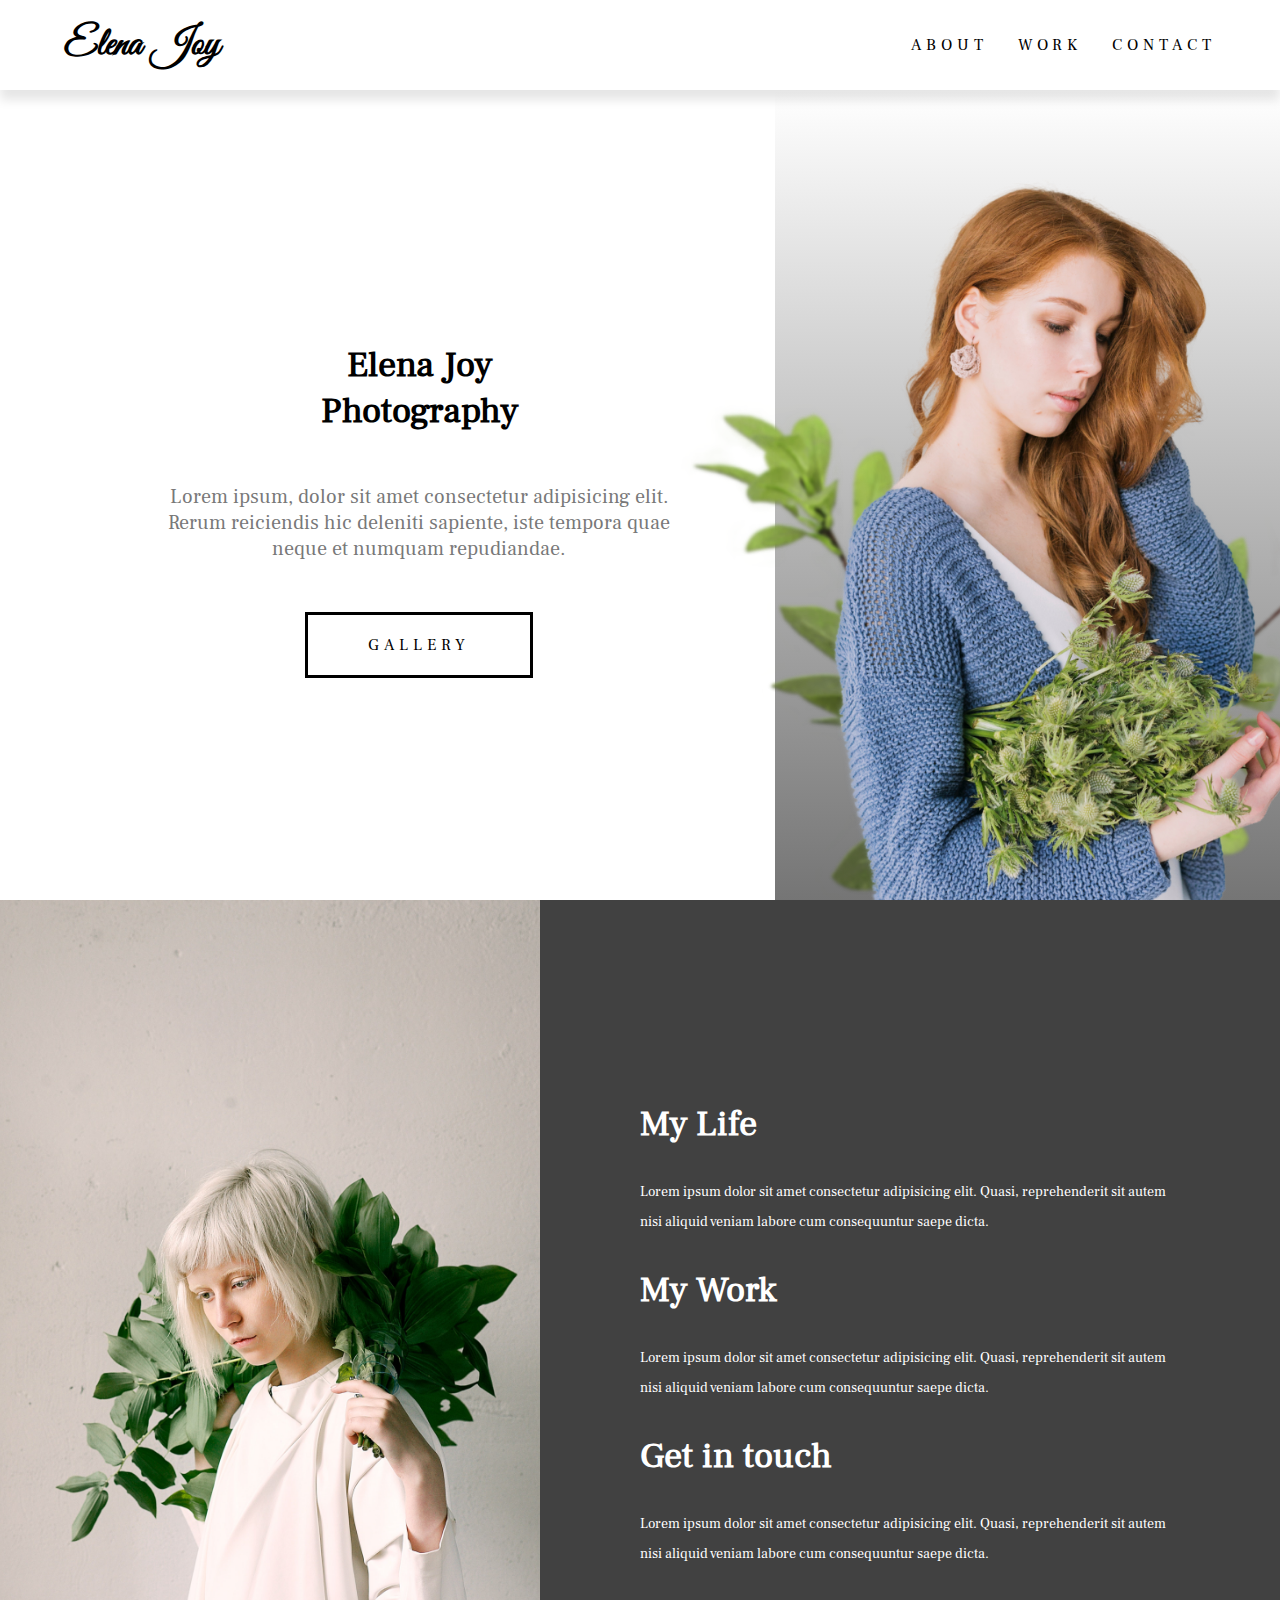
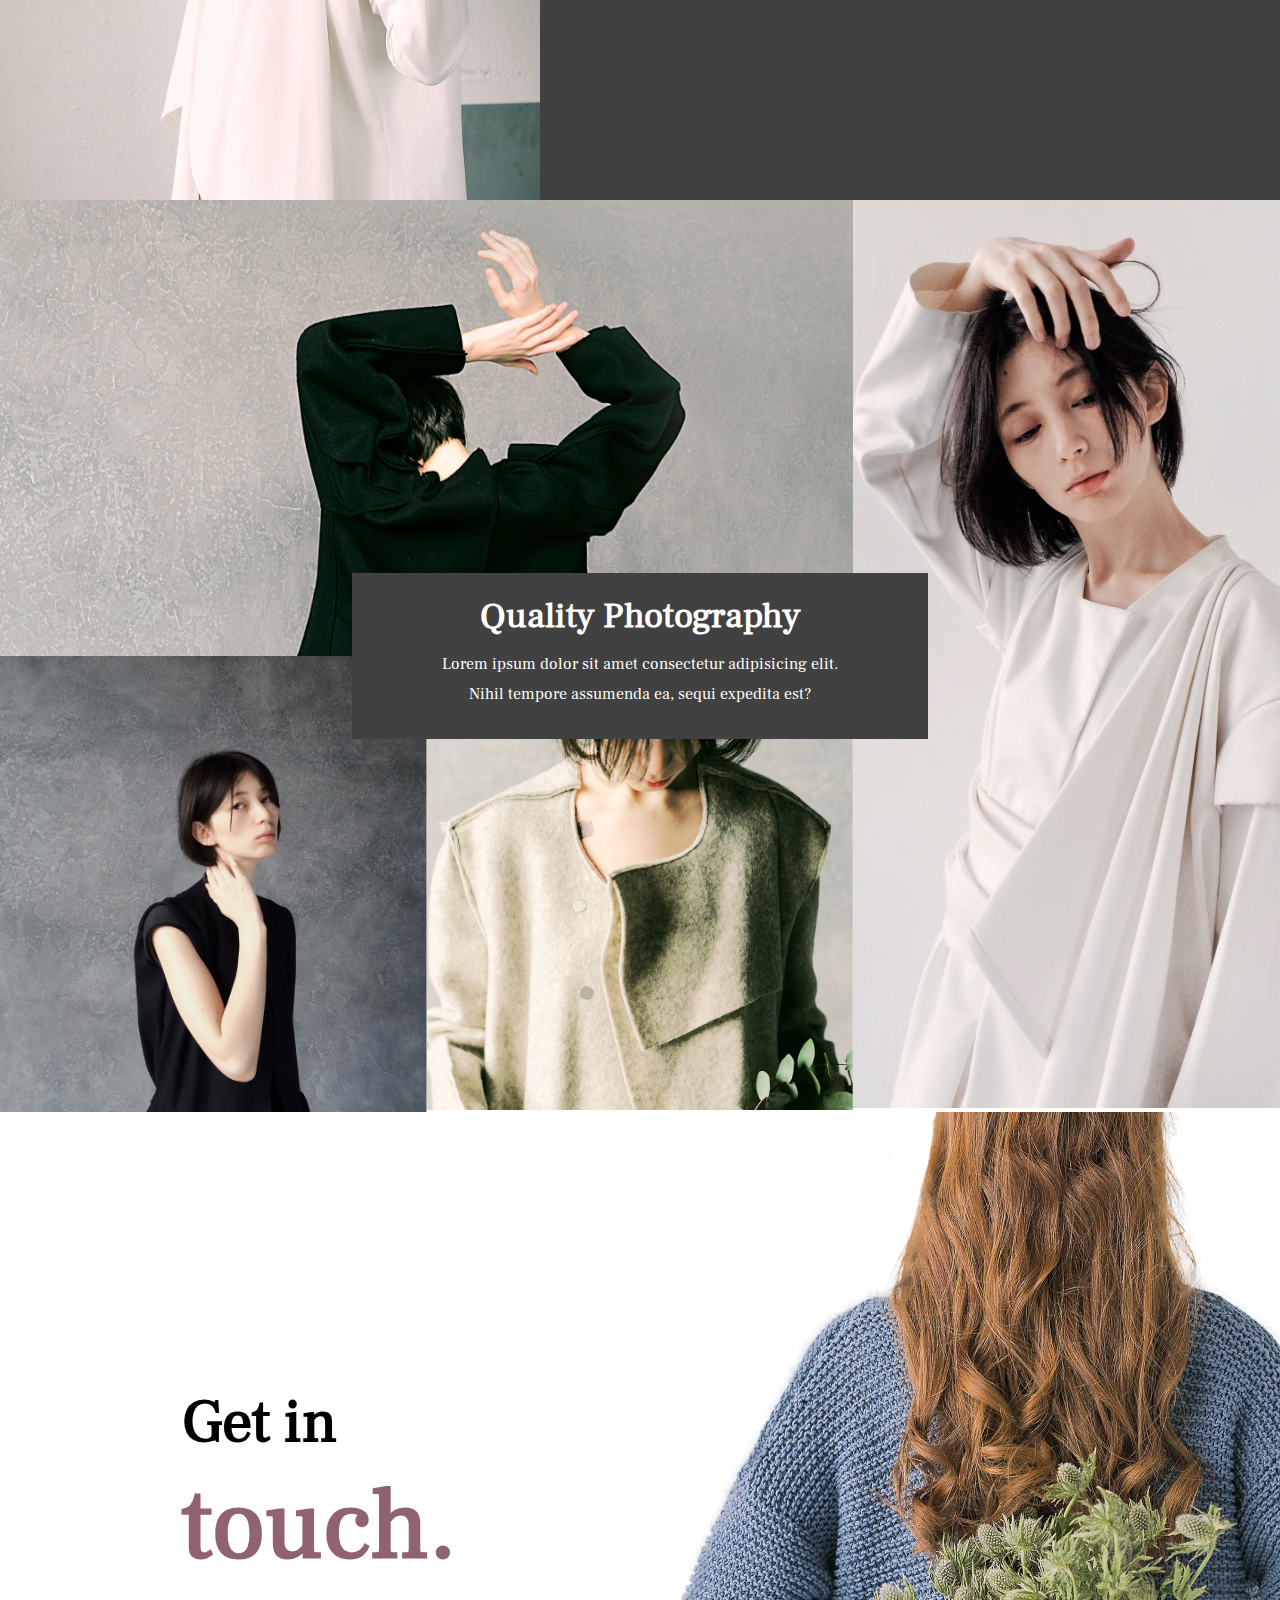
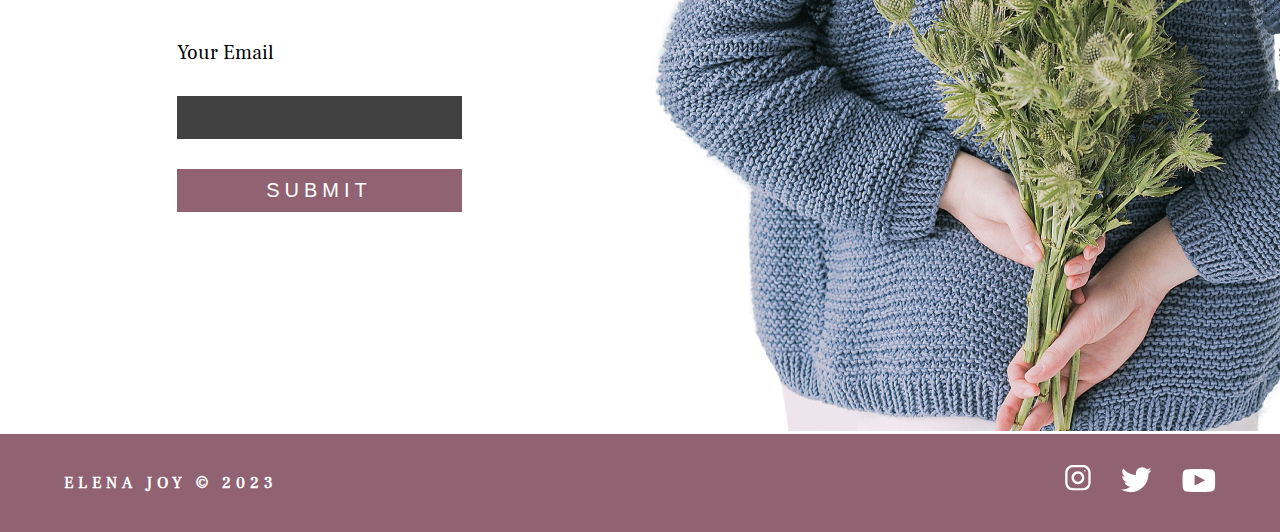
<file: DEVED-Photography Website/index.html>
<!DOCTYPE html>
<html lang="en">
  <head>
    <meta charset="UTF-8" />
    <meta http-equiv="X-UA-Compatible" content="IE=edge" />
    <meta name="viewport" content="width=device-width, initial-scale=1.0" />
    <meta
      name="Professional Photographer"
      content="Professional Photographer available for weddings and special events."
    />
    <link rel="stylesheet" href="./style.css" />
    <title>Elena Joy | Photographer</title>
  </head>
  <body>
    <header class="main-head">
      <nav>
        <h1 id="logo">Elena Joy</h1>
        <ul class="nav-links">
          <li><a href="#about">About</a></li>
          <li><a href="#work">Work</a></li>
          <li><a href="#contact">Contact</a></li>
        </ul>
      </nav>
    </header>
    <main>
      <section class="hero">
        <div class="hero-introduction flex">
          <h2>
            Elena Joy <br />
            Photography
          </h2>
          <p>
            Lorem ipsum, dolor sit amet consectetur adipisicing elit. Rerum
            reiciendis hic deleniti sapiente, iste tempora quae neque et numquam
            repudiandae.
          </p>
          <a href="#gallery">Gallery</a>
        </div>
        <div class="hero-img">
          <img class="hero-elena" src="./img/elena-joy.png" alt="Elena Joy" />
          <img src="./img/plant1.png" alt="" class="plant1 plant" />
          <img src="./img/plant2.png" alt="" class="plant2 plant" />
        </div>
      </section>
      <section class="about" id="about">
        <div class="about-img">
          <img src="./img/about-image.png" alt="" />
        </div>
        <div class="about-text flex">
          <div class="about-life">
            <h3>My Life</h3>
            <p>
              Lorem ipsum dolor sit amet consectetur adipisicing elit. Quasi,
              reprehenderit sit autem nisi aliquid veniam labore cum
              consequuntur saepe dicta.
            </p>
          </div>
          <div class="about-work">
            <h3>My Work</h3>
            <p>
              Lorem ipsum dolor sit amet consectetur adipisicing elit. Quasi,
              reprehenderit sit autem nisi aliquid veniam labore cum
              consequuntur saepe dicta.
            </p>
          </div>
          <div class="about-contact">
            <h3>Get in touch</h3>
            <p>
              Lorem ipsum dolor sit amet consectetur adipisicing elit. Quasi,
              reprehenderit sit autem nisi aliquid veniam labore cum
              consequuntur saepe dicta.
            </p>
          </div>
        </div>
      </section>
      <section class="gallery" id="work">
        <header>
          <h2>Quality Photography</h2>
          <p>
            Lorem ipsum dolor sit amet consectetur adipisicing elit.<br />
            Nihil tempore assumenda ea, sequi expedita est?
          </p>
        </header>
        <img class="gallery1" src="./img/gallery-1.jpg" alt="" />
        <img class="gallery2" src="./img/gallery-2.jpg" alt="" />
        <img class="gallery3" src="./img/gallery-3.jpg" alt="" />
        <img class="gallery4" src="./img/gallery-4.jpg" alt="" />
      </section>
      <section class="contact" id="contact">
        <div class="form-wrapper flex">
          <h2>
            Get in <br />
            <span>touch.</span>
          </h2>
          <form action="">
            <label for="email">Your Email</label>
            <input type="email" id="email" required />
            <button type="submit">Submit</button>
          </form>
        </div>
        <div class="contact-img">
          <img src="./img/contact-image.jpg" alt="" />
        </div>
      </section>
      <footer>
        <h4>Elena Joy &copy; 2023</h4>
        <ul>
          <li>
            <a href="#"><img src="./img/instagram 1.svg" alt="" /></a>
          </li>
          <li>
            <a href="#"><img src="./img/twitter 1.svg" alt="" /></a>
          </li>
          <li>
            <a href="#"><img src="./img/youtube-symbol 1.svg" alt="" /></a>
          </li>
        </ul>
      </footer>
    </main>
  </body>
</html>
</file>
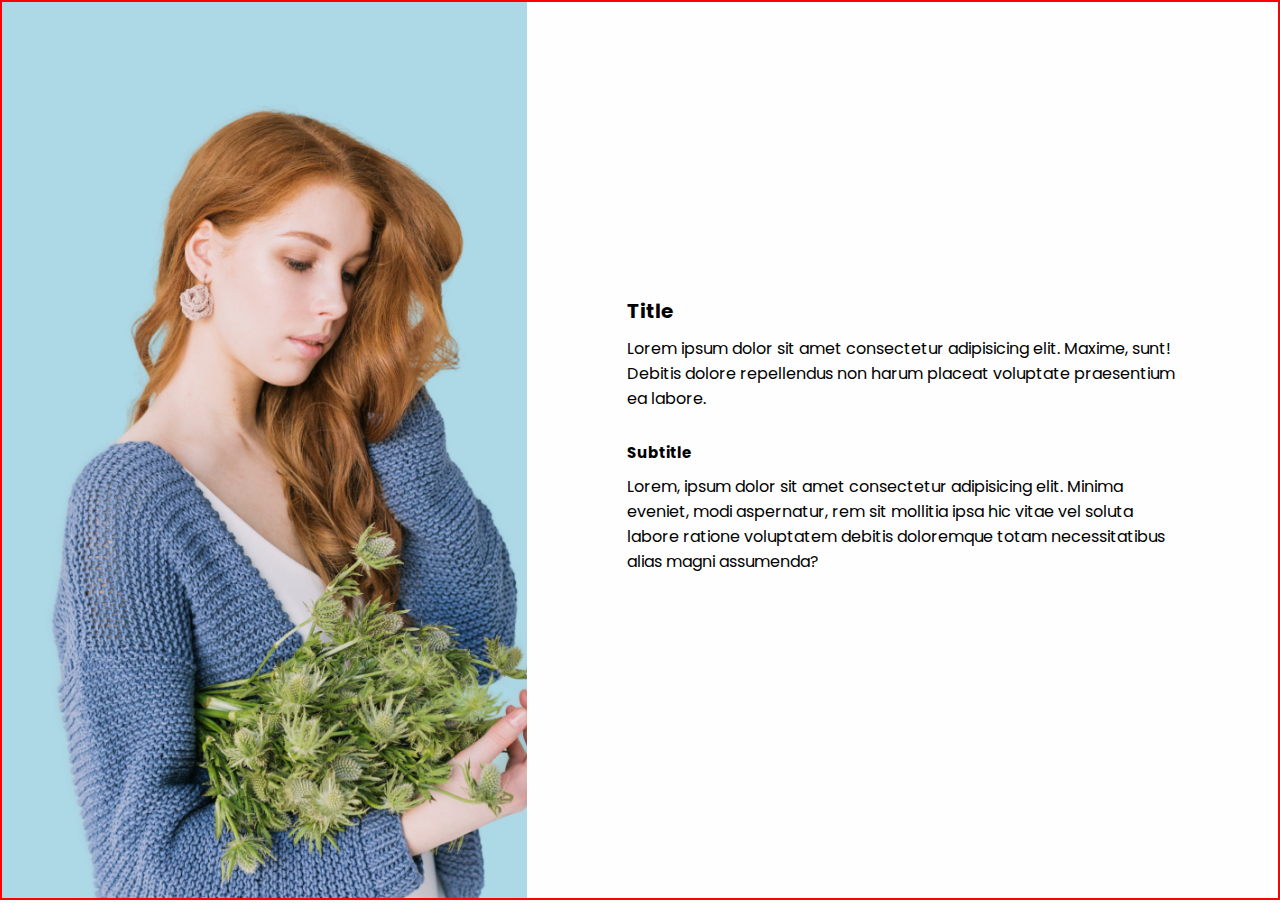
<file: Flexbox/01-halfimg-halftext/index.html>
<!DOCTYPE html>
<html lang="en">
  <head>
    <meta charset="UTF-8" />
    <meta http-equiv="X-UA-Compatible" content="IE=edge" />
    <meta name="viewport" content="width=device-width, initial-scale=1.0" />
    <link rel="stylesheet" href="./stlye.css" />
    <title>Document</title>
  </head>
  <body>
    <main>
      <div class="image">
        <img src="../../DEVED-Photography Website/img/elena-joy.png" alt="" />
      </div>
      <div class="text">
        <h1>Title</h1>
        <p>
          Lorem ipsum dolor sit amet consectetur adipisicing elit. Maxime, sunt!
          Debitis dolore repellendus non harum placeat voluptate praesentium ea
          labore.
        </p>
        <h2>Subtitle</h2>
        <p>
          Lorem, ipsum dolor sit amet consectetur adipisicing elit. Minima
          eveniet, modi aspernatur, rem sit mollitia ipsa hic vitae vel soluta
          labore ratione voluptatem debitis doloremque totam necessitatibus
          alias magni assumenda?
        </p>
      </div> 
    </main>
  </body>
</html>
</file>
<file: DEVED-Photography Website/style.css>
* {
  margin: 0;
  padding: 0;
  box-sizing: border-box;
}

@font-face {
  font-family: "Ruhl";
  src: url(./fonts/FrankRuhlLibre-Regular.ttf);
}
@font-face {
  font-family: "Ruhl Medium";
  src: url(./fonts/FrankRuhlLibre-Medium.ttf);
}
@font-face {
  font-family: "GreatVibes";
  src: url(./fonts/GreatVibes-Regular.ttf);
}

html {
  font-size: 62.5%;
  --h1: 4rem;
  --h2: 3.6rem;
  --h3: 3.6rem;
  --accent: 1.6rem;
  --text: 2rem;
  --big-text: 6rem;
  --main-color: black;
  --text-color: #787878;
  --spec-color: #906272;
  --background-color: #414141;
}

h1 {
  font-size: var(--h1);
  font-family: "GreatVibes", sans-serif;
}
h2 {
  font-size: var(--h2);
}
h3 {
  font-size: var(--h3);
}
h4,
button {
  font-size: var(--accent);
  text-transform: uppercase;
  letter-spacing: 0.5rem;
}

p {
  font-size: var(--text);
  color: var(--text-color);
}

a {
  text-decoration: none;
  color: black;
  font-size: var(--accent);
  text-transform: uppercase;
  letter-spacing: 0.5rem;
}

ul {
  list-style: none;
}

.flex {
  display: flex;
  flex-direction: column;
  justify-content: center;
  align-items: center;
}

body {
  font-family: "Ruhl", sans-serif;
}

.main-head {
  box-shadow: rgba(0, 0, 0, 0.1) 0px 10px 10px;
  position: relative;
  z-index: 2;
}
nav {
  width: 90%;
  margin: auto;
  display: flex;
  align-items: center;
  justify-content: space-between;
  min-height: 10vh;
  padding: 2rem 0rem;
}

.nav-links {
  display: flex;
  gap: 30px;
}

.hero {
  min-height: 90vh;
  width: 95%;
  margin: 0 0 0 auto;
  display: flex;
  flex-wrap: wrap;
  overflow: hidden;
}

.hero-introduction {
  text-align: center;
  flex: 2 1 30rem;
}

.hero-introduction p {
  padding: 5rem 10rem;
}
.hero-introduction h2 {
  padding-top: 3rem;
}

.hero-introduction a {
  padding: 2rem 6rem;
  border: solid 3px black;
}
.hero-img {
  flex: 1 1 30rem;
  background: linear-gradient(white, rgb(117, 117, 117));
  position: relative;
  z-index: 1;
}
.hero-elena {
  width: 100%;
  height: 100%;
  object-fit: cover;
}

.plant {
  width: 80%;
  position: absolute;
  bottom: 0px;
  left: -20%;
  z-index: -1;
}

.plant2 {
  left: 30%;
}

.about {
  height: 100vh;
  display: flex;
  flex-wrap: wrap;
}
.about-text {
  background: var(--background-color);
  color: white;
  flex: 1;
  padding: 0 10rem 0 10rem;
}

.about-text h1 {
  font-size: 5rem;
}
.about-text p {
  color: white;
  font-size: 1.4rem;
  line-height: 3rem;
  font-family: "Ruhl";
  padding: 3rem 0;
}

.about-img {
  flex: 1;
}

.about-img img {
  width: 100%;
  height: 100%;
  object-fit: cover;
  object-position: center;
}

.gallery {
  display: grid;
  min-height: 100vh;
  grid-template-areas:
    "gallery1 gallery1 gallery2"
    "gallery3 gallery4 gallery2";
  position: relative;
}

.gallery1 {
  grid-area: gallery1;
}
.gallery2 {
  grid-area: gallery2;
}
.gallery3 {
  grid-area: gallery3;
}
.gallery4 {
  grid-area: gallery4;
}

.gallery img {
  width: 100%;
}

.gallery header {
  background: var(--background-color);
  position: absolute;
  top: 50%;
  left: 50%;
  transform: translate(-50%, -50%);
  color: white;
  text-align: center;
  padding: 2rem 8rem;
}

.gallery header p {
  font-size: 1.6rem;
  color: white;
  padding: 1rem;
  line-height: 3rem;
}

.contact {
  min-height: 90vh;
  display: flex;
  flex-wrap: wrap;
}

.form-wrapper {
  flex: 3 1 40rem;
}

.form-wrapper h2 {
  font-size: var(--big-text);
  margin: 5rem 0rem;
}

.form-wrapper span {
  color: var(--spec-color);
  font-size: 10rem;
}

.form-wrapper label {
  display: block;
  font-size: var(--text);
}

.form-wrapper input {
  display: block;
  margin: 3rem 0rem;
  background: var(--background-color);
  color: white;
  font-size: var(--text);
  padding: 1rem;
  width: 100%;
  border: none;
}

.form-wrapper button {
  background: var(--spec-color);
  color: white;
  border: none;
  font-size: var(--text);
  width: 100%;
  padding: 1rem 8rem;
}

.form-wrapper button:hover {
  background: var(--background-color);
  color: white;
  border: none;
}

.contact-img {
  flex: 1 1 40rem;
  width: 100%;
}

footer {
  padding: 3rem 5%;
  background: var(--spec-color);
  color: white;
  display: flex;
  flex-wrap: wrap;
  justify-content: space-between;
  align-items: center;
}

footer ul {
  display: flex;
  gap: 3rem;
}
</file>
<file: Flexbox/01-halfimg-halftext/stlye.css>
@import url("https://fonts.googleapis.com/css2?family=Josefin+Sans:wght@200;400;700&family=Montserrat:wght@300;400;600&family=Poppins:wght@200;300;400;500&display=swap");
* {
  margin: 0;
  padding: 0;
  box-sizing: border-box;
  font-family: "Poppins", sans-serif;
}

html {
  font-size: 62.5%;
}

p {
  font-size: 1.6rem;
  padding: 1rem 0rem 3rem 0rem;
}


main {
  min-height: 100vh;
  border: solid 2px red;
  display: flex;
}

.image {
  background: lightblue;
  flex: 1 1 30rem;
}

.image img {
  width: 100%;
  height: 100%;
  object-fit: cover;
}

.text {
  background: rgb(254, 254, 254);
  display: flex;
  flex: 2 1 30rem;
  flex-direction: column;
  justify-content: center;
  padding: 0 10rem;
}
</file>
